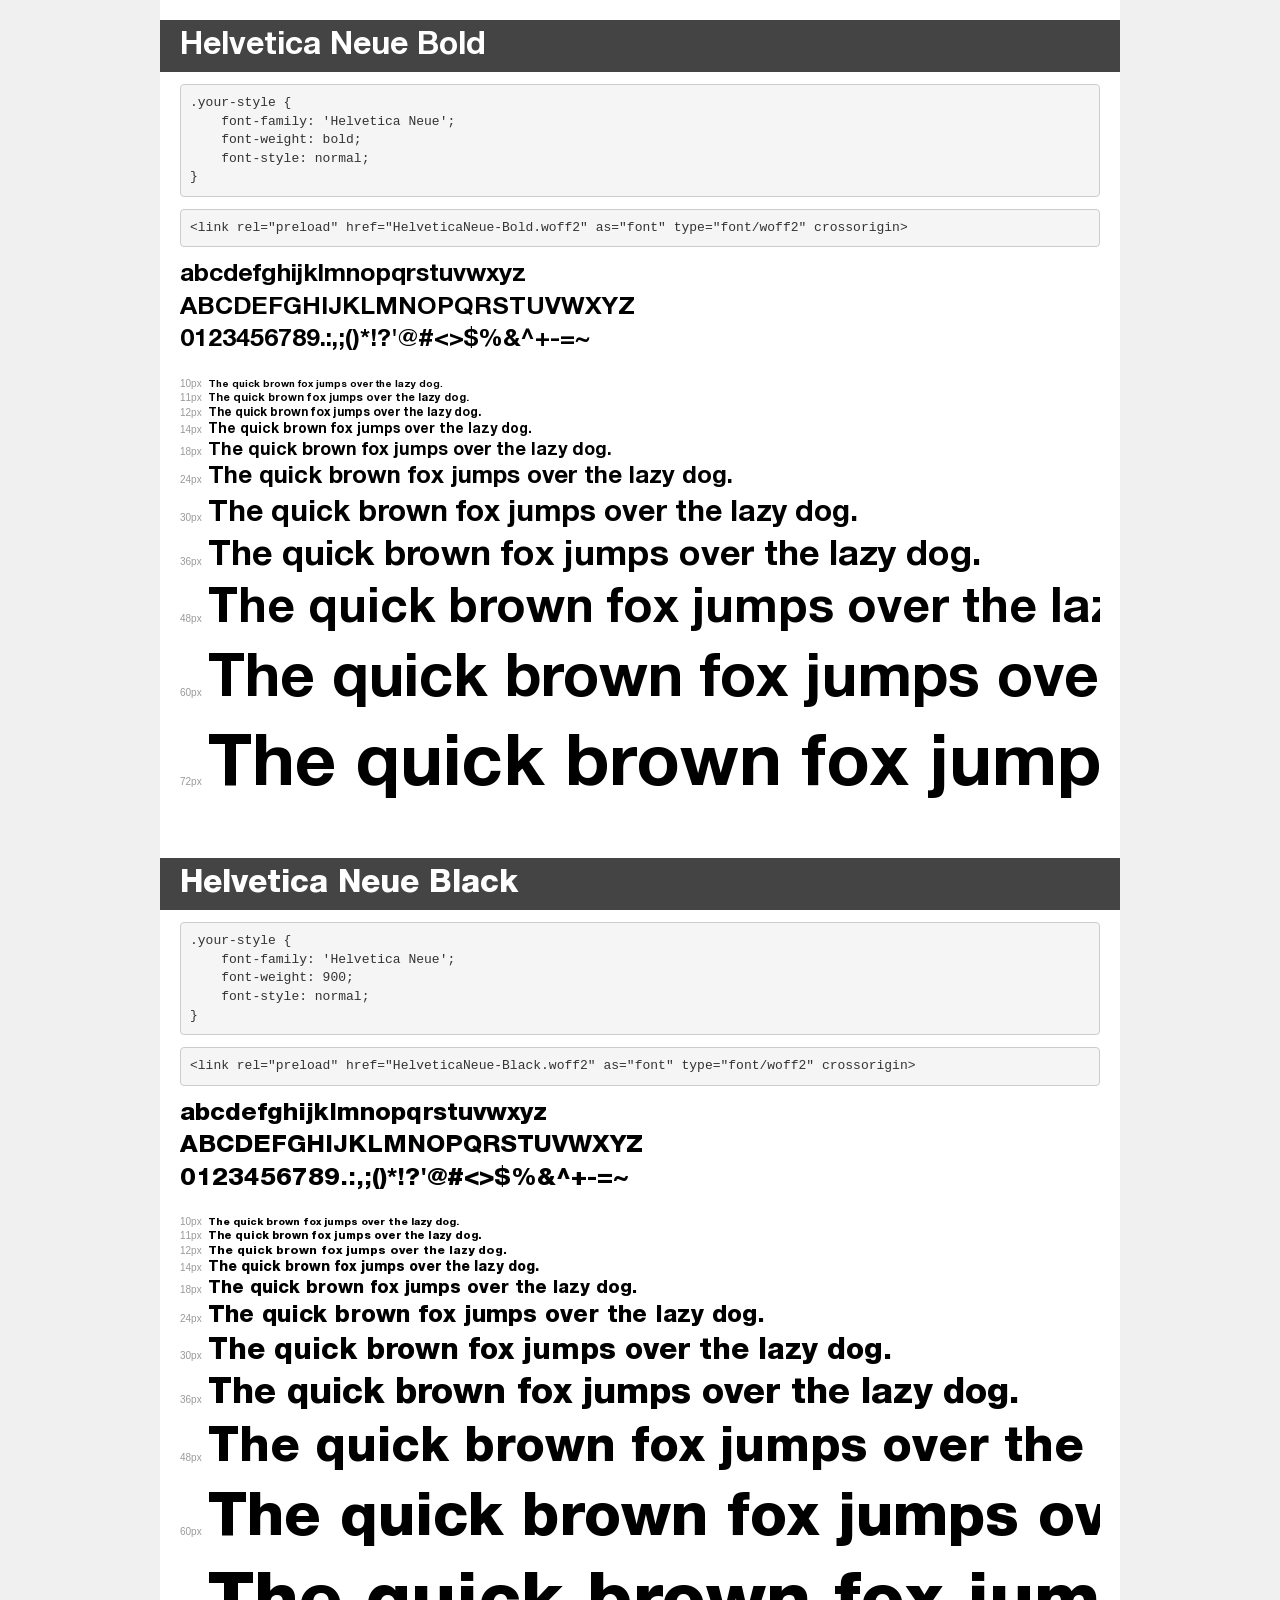
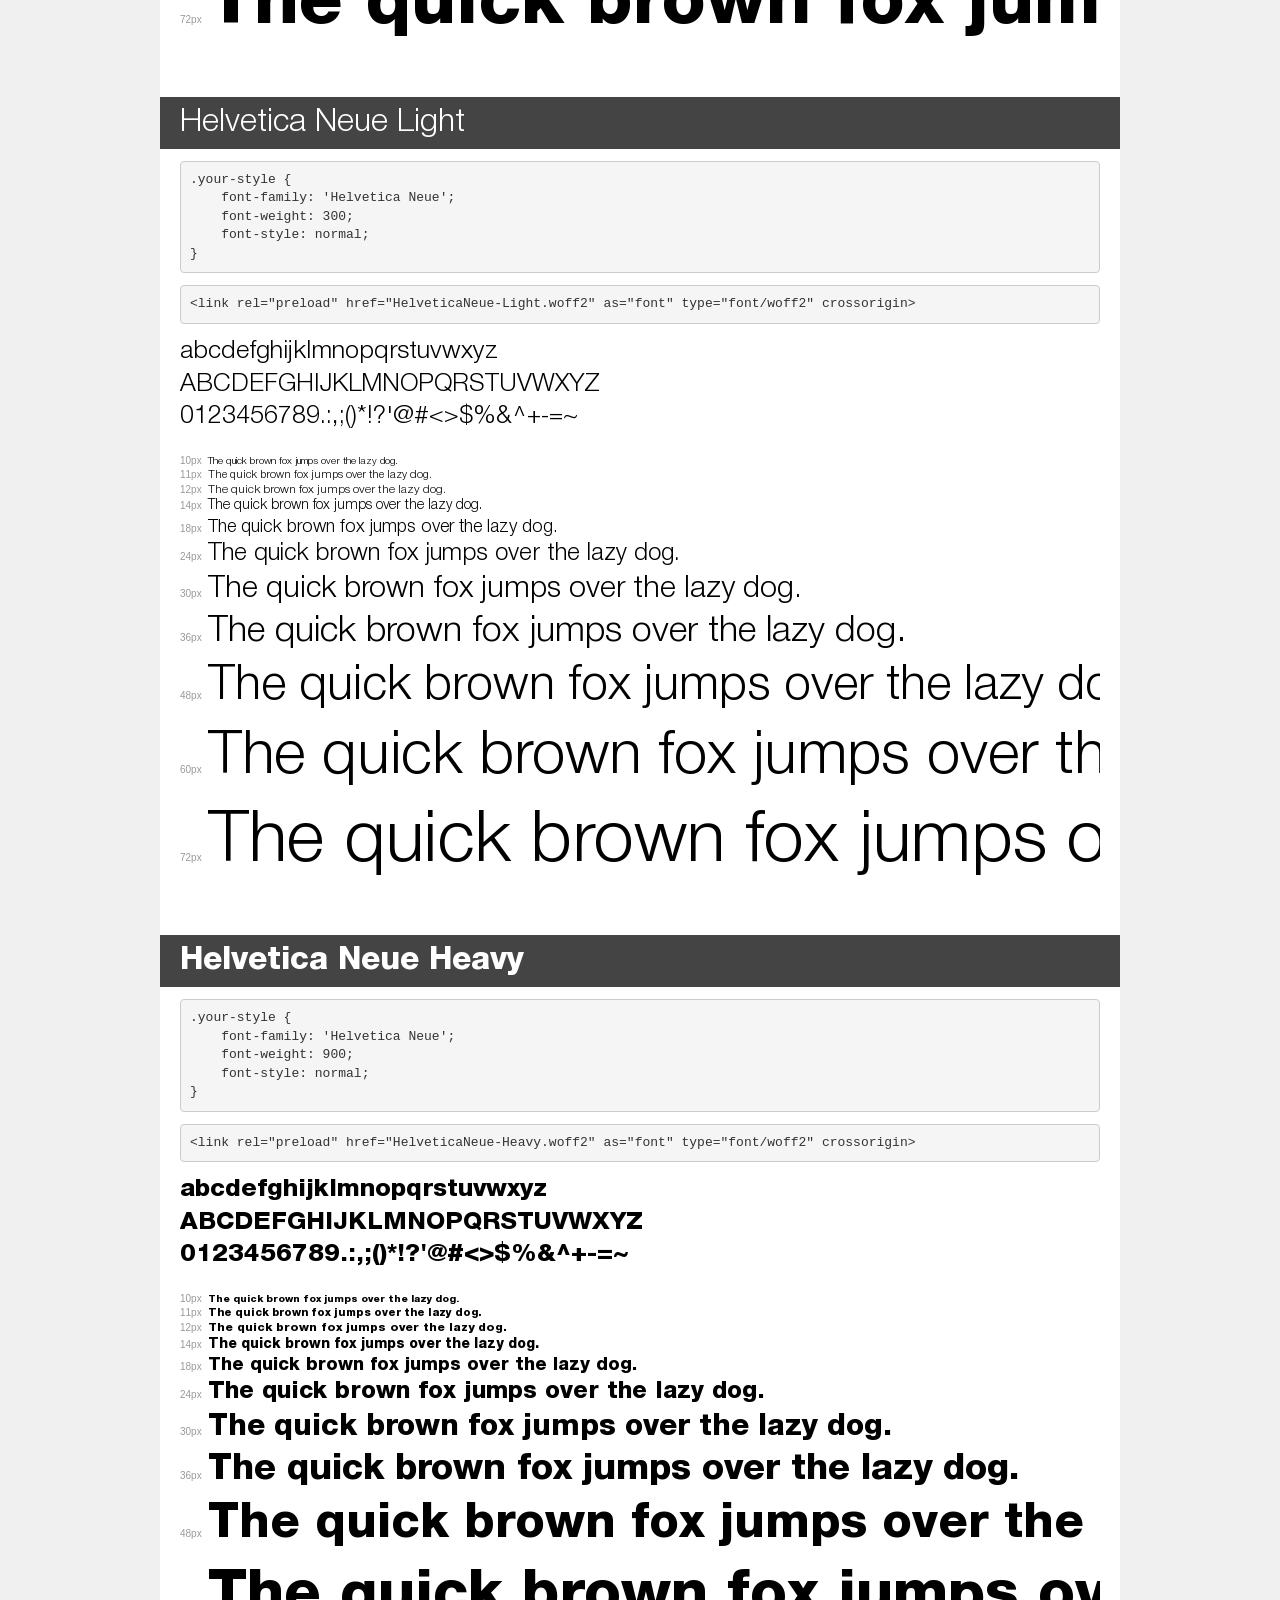
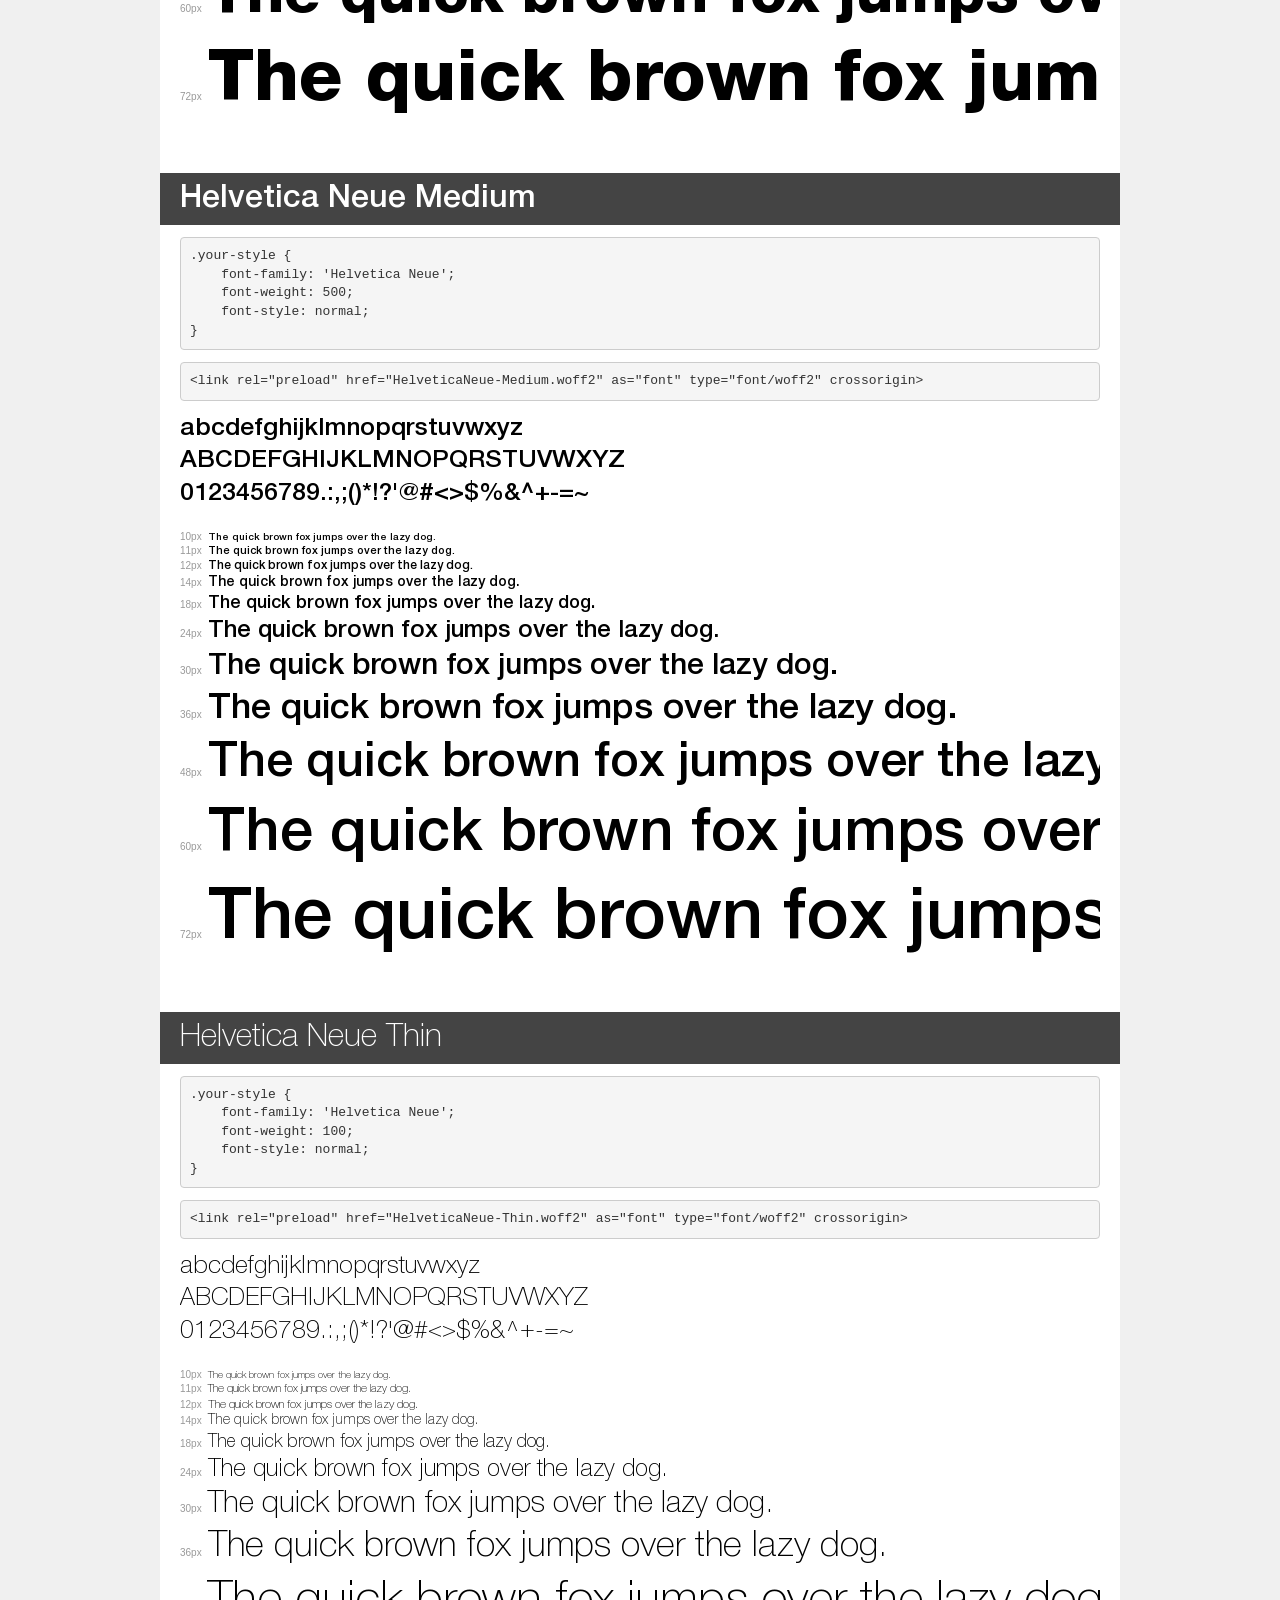
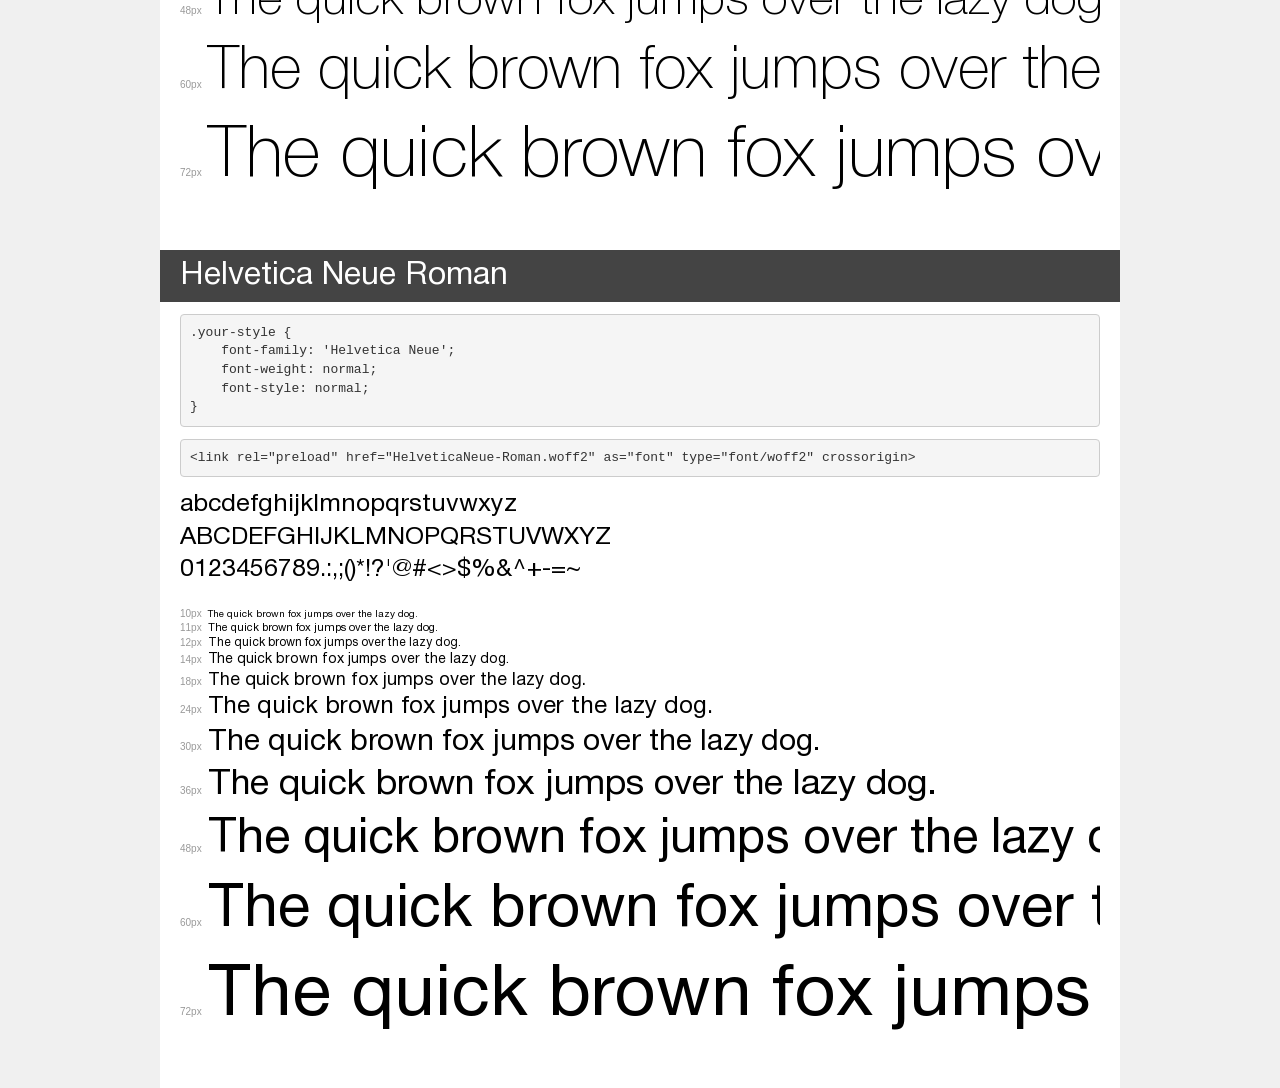
<file: Fonts/demo.html>
<!DOCTYPE html>
<html lang="en">
<head>
    <meta charset="utf-8">
    <meta http-equiv="X-UA-Compatible" content="IE=edge">
    <meta name="viewport" content="width=device-width, initial-scale=1">
    <meta name="robots" content="noindex, noarchive">
    <meta name="format-detection" content="telephone=no">
    <title>Transfonter demo</title>
    <link href="stylesheet.css" rel="stylesheet">
    <style>
        /*
        http://meyerweb.com/eric/tools/css/reset/
        v2.0 | 20110126
        License: none (public domain)
        */
        html, body, div, span, applet, object, iframe,
        h1, h2, h3, h4, h5, h6, p, blockquote, pre,
        a, abbr, acronym, address, big, cite, code,
        del, dfn, em, img, ins, kbd, q, s, samp,
        small, strike, strong, sub, sup, tt, var,
        b, u, i, center,
        dl, dt, dd, ol, ul, li,
        fieldset, form, label, legend,
        table, caption, tbody, tfoot, thead, tr, th, td,
        article, aside, canvas, details, embed,
        figure, figcaption, footer, header, hgroup,
        menu, nav, output, ruby, section, summary,
        time, mark, audio, video {
            margin: 0;
            padding: 0;
            border: 0;
            font-size: 100%;
            font: inherit;
            vertical-align: baseline;
        }
        /* HTML5 display-role reset for older browsers */
        article, aside, details, figcaption, figure,
        footer, header, hgroup, menu, nav, section {
            display: block;
        }
        body {
            line-height: 1;
        }
        ol, ul {
            list-style: none;
        }
        blockquote, q {
            quotes: none;
        }
        blockquote:before, blockquote:after,
        q:before, q:after {
            content: '';
            content: none;
        }
        table {
            border-collapse: collapse;
            border-spacing: 0;
        }
        /* demo styles */
        body {
            background: #f0f0f0;
            color: #000;
        }
        .page {
            background: #fff;
            width: 920px;
            margin: 0 auto;
            padding: 20px 20px 0 20px;
            overflow: hidden;
        }
        .font-container {
            overflow-x: auto;
            overflow-y: hidden;
            margin-bottom: 40px;
            line-height: 1.3;
            white-space: nowrap;
            padding-bottom: 5px;
        }
        h1 {
            position: relative;
            background: #444;
            font-size: 32px;
            color: #fff;
            padding: 10px 20px;
            margin: 0 -20px 12px -20px;
        }
        .letters {
            font-size: 25px;
            margin-bottom: 20px;
        }
        .s10:before {
            content: '10px';
        }
        .s11:before {
            content: '11px';
        }
        .s12:before {
            content: '12px';
        }
        .s14:before {
            content: '14px';
        }
        .s18:before {
            content: '18px';
        }
        .s24:before {
            content: '24px';
        }
        .s30:before {
            content: '30px';
        }
        .s36:before {
            content: '36px';
        }
        .s48:before {
            content: '48px';
        }
        .s60:before {
            content: '60px';
        }
        .s72:before {
            content: '72px';
        }
        .s10:before, .s11:before, .s12:before, .s14:before,
        .s18:before, .s24:before, .s30:before, .s36:before,
        .s48:before, .s60:before, .s72:before {
            font-family: Arial, sans-serif;
            font-size: 10px;
            font-weight: normal;
            font-style: normal;
            color: #999;
            padding-right: 6px;
        }
        pre {
            display: block;
            padding: 9px;
            margin: 0 0 12px;
            font-family: Monaco, Menlo, Consolas, "Courier New", monospace;
            font-size: 13px;
            line-height: 1.428571429;
            color: #333;
            font-weight: normal;
            font-style: normal;
            background-color: #f5f5f5;
            border: 1px solid #ccc;
            overflow-x: auto;
            border-radius: 4px;
        }
        /* responsive */
        @media (max-width: 959px) {
            .page {
                width: auto;
                margin: 0;
            }
        }
    </style>
</head>
<body>
<div class="page">
    <div class="demo">
        <h1 style="font-family: 'Helvetica Neue'; font-weight: bold; font-style: normal;">Helvetica Neue Bold</h1>
        <pre title="Usage">.your-style {
    font-family: 'Helvetica Neue';
    font-weight: bold;
    font-style: normal;
}</pre>
        <pre title="Preload (optional)">
&lt;link rel=&quot;preload&quot; href=&quot;HelveticaNeue-Bold.woff2&quot; as=&quot;font&quot; type=&quot;font/woff2&quot; crossorigin&gt;</pre>
        <div class="font-container" style="font-family: 'Helvetica Neue'; font-weight: bold; font-style: normal;">
            <p class="letters">
                abcdefghijklmnopqrstuvwxyz<br>
ABCDEFGHIJKLMNOPQRSTUVWXYZ<br>
                0123456789.:,;()*!?'@#&lt;&gt;$%&^+-=~
            </p>
            <p class="s10" style="font-size: 10px;">The quick brown fox jumps over the lazy dog.</p>
            <p class="s11" style="font-size: 11px;">The quick brown fox jumps over the lazy dog.</p>
            <p class="s12" style="font-size: 12px;">The quick brown fox jumps over the lazy dog.</p>
            <p class="s14" style="font-size: 14px;">The quick brown fox jumps over the lazy dog.</p>
            <p class="s18" style="font-size: 18px;">The quick brown fox jumps over the lazy dog.</p>
            <p class="s24" style="font-size: 24px;">The quick brown fox jumps over the lazy dog.</p>
            <p class="s30" style="font-size: 30px;">The quick brown fox jumps over the lazy dog.</p>
            <p class="s36" style="font-size: 36px;">The quick brown fox jumps over the lazy dog.</p>
            <p class="s48" style="font-size: 48px;">The quick brown fox jumps over the lazy dog.</p>
            <p class="s60" style="font-size: 60px;">The quick brown fox jumps over the lazy dog.</p>
            <p class="s72" style="font-size: 72px;">The quick brown fox jumps over the lazy dog.</p>
        </div>
    </div>

    <div class="demo">
        <h1 style="font-family: 'Helvetica Neue'; font-weight: 900; font-style: normal;">Helvetica Neue Black</h1>
        <pre title="Usage">.your-style {
    font-family: 'Helvetica Neue';
    font-weight: 900;
    font-style: normal;
}</pre>
        <pre title="Preload (optional)">
&lt;link rel=&quot;preload&quot; href=&quot;HelveticaNeue-Black.woff2&quot; as=&quot;font&quot; type=&quot;font/woff2&quot; crossorigin&gt;</pre>
        <div class="font-container" style="font-family: 'Helvetica Neue'; font-weight: 900; font-style: normal;">
            <p class="letters">
                abcdefghijklmnopqrstuvwxyz<br>
ABCDEFGHIJKLMNOPQRSTUVWXYZ<br>
                0123456789.:,;()*!?'@#&lt;&gt;$%&^+-=~
            </p>
            <p class="s10" style="font-size: 10px;">The quick brown fox jumps over the lazy dog.</p>
            <p class="s11" style="font-size: 11px;">The quick brown fox jumps over the lazy dog.</p>
            <p class="s12" style="font-size: 12px;">The quick brown fox jumps over the lazy dog.</p>
            <p class="s14" style="font-size: 14px;">The quick brown fox jumps over the lazy dog.</p>
            <p class="s18" style="font-size: 18px;">The quick brown fox jumps over the lazy dog.</p>
            <p class="s24" style="font-size: 24px;">The quick brown fox jumps over the lazy dog.</p>
            <p class="s30" style="font-size: 30px;">The quick brown fox jumps over the lazy dog.</p>
            <p class="s36" style="font-size: 36px;">The quick brown fox jumps over the lazy dog.</p>
            <p class="s48" style="font-size: 48px;">The quick brown fox jumps over the lazy dog.</p>
            <p class="s60" style="font-size: 60px;">The quick brown fox jumps over the lazy dog.</p>
            <p class="s72" style="font-size: 72px;">The quick brown fox jumps over the lazy dog.</p>
        </div>
    </div>

    <div class="demo">
        <h1 style="font-family: 'Helvetica Neue'; font-weight: 300; font-style: normal;">Helvetica Neue Light</h1>
        <pre title="Usage">.your-style {
    font-family: 'Helvetica Neue';
    font-weight: 300;
    font-style: normal;
}</pre>
        <pre title="Preload (optional)">
&lt;link rel=&quot;preload&quot; href=&quot;HelveticaNeue-Light.woff2&quot; as=&quot;font&quot; type=&quot;font/woff2&quot; crossorigin&gt;</pre>
        <div class="font-container" style="font-family: 'Helvetica Neue'; font-weight: 300; font-style: normal;">
            <p class="letters">
                abcdefghijklmnopqrstuvwxyz<br>
ABCDEFGHIJKLMNOPQRSTUVWXYZ<br>
                0123456789.:,;()*!?'@#&lt;&gt;$%&^+-=~
            </p>
            <p class="s10" style="font-size: 10px;">The quick brown fox jumps over the lazy dog.</p>
            <p class="s11" style="font-size: 11px;">The quick brown fox jumps over the lazy dog.</p>
            <p class="s12" style="font-size: 12px;">The quick brown fox jumps over the lazy dog.</p>
            <p class="s14" style="font-size: 14px;">The quick brown fox jumps over the lazy dog.</p>
            <p class="s18" style="font-size: 18px;">The quick brown fox jumps over the lazy dog.</p>
            <p class="s24" style="font-size: 24px;">The quick brown fox jumps over the lazy dog.</p>
            <p class="s30" style="font-size: 30px;">The quick brown fox jumps over the lazy dog.</p>
            <p class="s36" style="font-size: 36px;">The quick brown fox jumps over the lazy dog.</p>
            <p class="s48" style="font-size: 48px;">The quick brown fox jumps over the lazy dog.</p>
            <p class="s60" style="font-size: 60px;">The quick brown fox jumps over the lazy dog.</p>
            <p class="s72" style="font-size: 72px;">The quick brown fox jumps over the lazy dog.</p>
        </div>
    </div>

    <div class="demo">
        <h1 style="font-family: 'Helvetica Neue'; font-weight: 900; font-style: normal;">Helvetica Neue Heavy</h1>
        <pre title="Usage">.your-style {
    font-family: 'Helvetica Neue';
    font-weight: 900;
    font-style: normal;
}</pre>
        <pre title="Preload (optional)">
&lt;link rel=&quot;preload&quot; href=&quot;HelveticaNeue-Heavy.woff2&quot; as=&quot;font&quot; type=&quot;font/woff2&quot; crossorigin&gt;</pre>
        <div class="font-container" style="font-family: 'Helvetica Neue'; font-weight: 900; font-style: normal;">
            <p class="letters">
                abcdefghijklmnopqrstuvwxyz<br>
ABCDEFGHIJKLMNOPQRSTUVWXYZ<br>
                0123456789.:,;()*!?'@#&lt;&gt;$%&^+-=~
            </p>
            <p class="s10" style="font-size: 10px;">The quick brown fox jumps over the lazy dog.</p>
            <p class="s11" style="font-size: 11px;">The quick brown fox jumps over the lazy dog.</p>
            <p class="s12" style="font-size: 12px;">The quick brown fox jumps over the lazy dog.</p>
            <p class="s14" style="font-size: 14px;">The quick brown fox jumps over the lazy dog.</p>
            <p class="s18" style="font-size: 18px;">The quick brown fox jumps over the lazy dog.</p>
            <p class="s24" style="font-size: 24px;">The quick brown fox jumps over the lazy dog.</p>
            <p class="s30" style="font-size: 30px;">The quick brown fox jumps over the lazy dog.</p>
            <p class="s36" style="font-size: 36px;">The quick brown fox jumps over the lazy dog.</p>
            <p class="s48" style="font-size: 48px;">The quick brown fox jumps over the lazy dog.</p>
            <p class="s60" style="font-size: 60px;">The quick brown fox jumps over the lazy dog.</p>
            <p class="s72" style="font-size: 72px;">The quick brown fox jumps over the lazy dog.</p>
        </div>
    </div>

    <div class="demo">
        <h1 style="font-family: 'Helvetica Neue'; font-weight: 500; font-style: normal;">Helvetica Neue Medium</h1>
        <pre title="Usage">.your-style {
    font-family: 'Helvetica Neue';
    font-weight: 500;
    font-style: normal;
}</pre>
        <pre title="Preload (optional)">
&lt;link rel=&quot;preload&quot; href=&quot;HelveticaNeue-Medium.woff2&quot; as=&quot;font&quot; type=&quot;font/woff2&quot; crossorigin&gt;</pre>
        <div class="font-container" style="font-family: 'Helvetica Neue'; font-weight: 500; font-style: normal;">
            <p class="letters">
                abcdefghijklmnopqrstuvwxyz<br>
ABCDEFGHIJKLMNOPQRSTUVWXYZ<br>
                0123456789.:,;()*!?'@#&lt;&gt;$%&^+-=~
            </p>
            <p class="s10" style="font-size: 10px;">The quick brown fox jumps over the lazy dog.</p>
            <p class="s11" style="font-size: 11px;">The quick brown fox jumps over the lazy dog.</p>
            <p class="s12" style="font-size: 12px;">The quick brown fox jumps over the lazy dog.</p>
            <p class="s14" style="font-size: 14px;">The quick brown fox jumps over the lazy dog.</p>
            <p class="s18" style="font-size: 18px;">The quick brown fox jumps over the lazy dog.</p>
            <p class="s24" style="font-size: 24px;">The quick brown fox jumps over the lazy dog.</p>
            <p class="s30" style="font-size: 30px;">The quick brown fox jumps over the lazy dog.</p>
            <p class="s36" style="font-size: 36px;">The quick brown fox jumps over the lazy dog.</p>
            <p class="s48" style="font-size: 48px;">The quick brown fox jumps over the lazy dog.</p>
            <p class="s60" style="font-size: 60px;">The quick brown fox jumps over the lazy dog.</p>
            <p class="s72" style="font-size: 72px;">The quick brown fox jumps over the lazy dog.</p>
        </div>
    </div>

    <div class="demo">
        <h1 style="font-family: 'Helvetica Neue'; font-weight: 100; font-style: normal;">Helvetica Neue Thin</h1>
        <pre title="Usage">.your-style {
    font-family: 'Helvetica Neue';
    font-weight: 100;
    font-style: normal;
}</pre>
        <pre title="Preload (optional)">
&lt;link rel=&quot;preload&quot; href=&quot;HelveticaNeue-Thin.woff2&quot; as=&quot;font&quot; type=&quot;font/woff2&quot; crossorigin&gt;</pre>
        <div class="font-container" style="font-family: 'Helvetica Neue'; font-weight: 100; font-style: normal;">
            <p class="letters">
                abcdefghijklmnopqrstuvwxyz<br>
ABCDEFGHIJKLMNOPQRSTUVWXYZ<br>
                0123456789.:,;()*!?'@#&lt;&gt;$%&^+-=~
            </p>
            <p class="s10" style="font-size: 10px;">The quick brown fox jumps over the lazy dog.</p>
            <p class="s11" style="font-size: 11px;">The quick brown fox jumps over the lazy dog.</p>
            <p class="s12" style="font-size: 12px;">The quick brown fox jumps over the lazy dog.</p>
            <p class="s14" style="font-size: 14px;">The quick brown fox jumps over the lazy dog.</p>
            <p class="s18" style="font-size: 18px;">The quick brown fox jumps over the lazy dog.</p>
            <p class="s24" style="font-size: 24px;">The quick brown fox jumps over the lazy dog.</p>
            <p class="s30" style="font-size: 30px;">The quick brown fox jumps over the lazy dog.</p>
            <p class="s36" style="font-size: 36px;">The quick brown fox jumps over the lazy dog.</p>
            <p class="s48" style="font-size: 48px;">The quick brown fox jumps over the lazy dog.</p>
            <p class="s60" style="font-size: 60px;">The quick brown fox jumps over the lazy dog.</p>
            <p class="s72" style="font-size: 72px;">The quick brown fox jumps over the lazy dog.</p>
        </div>
    </div>

    <div class="demo">
        <h1 style="font-family: 'Helvetica Neue'; font-weight: normal; font-style: normal;">Helvetica Neue Roman</h1>
        <pre title="Usage">.your-style {
    font-family: 'Helvetica Neue';
    font-weight: normal;
    font-style: normal;
}</pre>
        <pre title="Preload (optional)">
&lt;link rel=&quot;preload&quot; href=&quot;HelveticaNeue-Roman.woff2&quot; as=&quot;font&quot; type=&quot;font/woff2&quot; crossorigin&gt;</pre>
        <div class="font-container" style="font-family: 'Helvetica Neue'; font-weight: normal; font-style: normal;">
            <p class="letters">
                abcdefghijklmnopqrstuvwxyz<br>
ABCDEFGHIJKLMNOPQRSTUVWXYZ<br>
                0123456789.:,;()*!?'@#&lt;&gt;$%&^+-=~
            </p>
            <p class="s10" style="font-size: 10px;">The quick brown fox jumps over the lazy dog.</p>
            <p class="s11" style="font-size: 11px;">The quick brown fox jumps over the lazy dog.</p>
            <p class="s12" style="font-size: 12px;">The quick brown fox jumps over the lazy dog.</p>
            <p class="s14" style="font-size: 14px;">The quick brown fox jumps over the lazy dog.</p>
            <p class="s18" style="font-size: 18px;">The quick brown fox jumps over the lazy dog.</p>
            <p class="s24" style="font-size: 24px;">The quick brown fox jumps over the lazy dog.</p>
            <p class="s30" style="font-size: 30px;">The quick brown fox jumps over the lazy dog.</p>
            <p class="s36" style="font-size: 36px;">The quick brown fox jumps over the lazy dog.</p>
            <p class="s48" style="font-size: 48px;">The quick brown fox jumps over the lazy dog.</p>
            <p class="s60" style="font-size: 60px;">The quick brown fox jumps over the lazy dog.</p>
            <p class="s72" style="font-size: 72px;">The quick brown fox jumps over the lazy dog.</p>
        </div>
    </div>

</div>
</body>
</html>
</file>
<file: Fonts/stylesheet.css>
@font-face {
    font-family: 'Helvetica Neue';
    src: url('../Fonts/HelveticaNeue-Bold.woff2') format('woff2'),
        url('../Fonts/HelveticaNeue-Bold.woff') format('woff');
    font-weight: bold;
    font-style: normal;
    font-display: swap;
}

@font-face {
    font-family: 'Helvetica Neue';
    src: url('../Fonts/HelveticaNeue-Black.woff2') format('woff2'),
        url('HelveticaNeue-Black.woff') format('woff');
    font-weight: 900;
    font-style: normal;
    font-display: swap;
}

@font-face {
    font-family: 'Helvetica Neue';
    src: url('../Fonts/HelveticaNeue-Light.woff2') format('woff2'),
        url('../Fonts/HelveticaNeue-Light.woff') format('woff');
    font-weight: 300;
    font-style: normal;
    font-display: swap;
}

@font-face {
    font-family: 'Helvetica Neue';
    src: url('../Fonts/HelveticaNeue-Heavy.woff2') format('woff2'),
        url('HelveticaNeue-Heavy.woff') format('woff');
    font-weight: 900;
    font-style: normal;
    font-display: swap;
}

@font-face {
    font-family: 'Helvetica Neue';
    src: url('../Fonts/HelveticaNeue-Medium.woff2') format('woff2'),
        url('../Fonts/HelveticaNeue-Medium.woff') format('woff');
    font-weight: 500;
    font-style: normal;
    font-display: swap;
}

@font-face {
    font-family: 'Helvetica Neue';
    src: url('../Fonts/HelveticaNeue-Thin.woff2') format('woff2'),
        url('../Fonts/HelveticaNeue-Thin.woff') format('woff');
    font-weight: 100;
    font-style: normal;
    font-display: swap;
}

@font-face {
    font-family: 'Helvetica Neue';
    src: url('../Fonts/HelveticaNeue-Roman.woff2') format('woff2'),
        url('../Fonts/HelveticaNeue-Roman.woff') format('woff');
    font-weight: normal;
    font-style: normal;
    font-display: swap;
}
</file>
